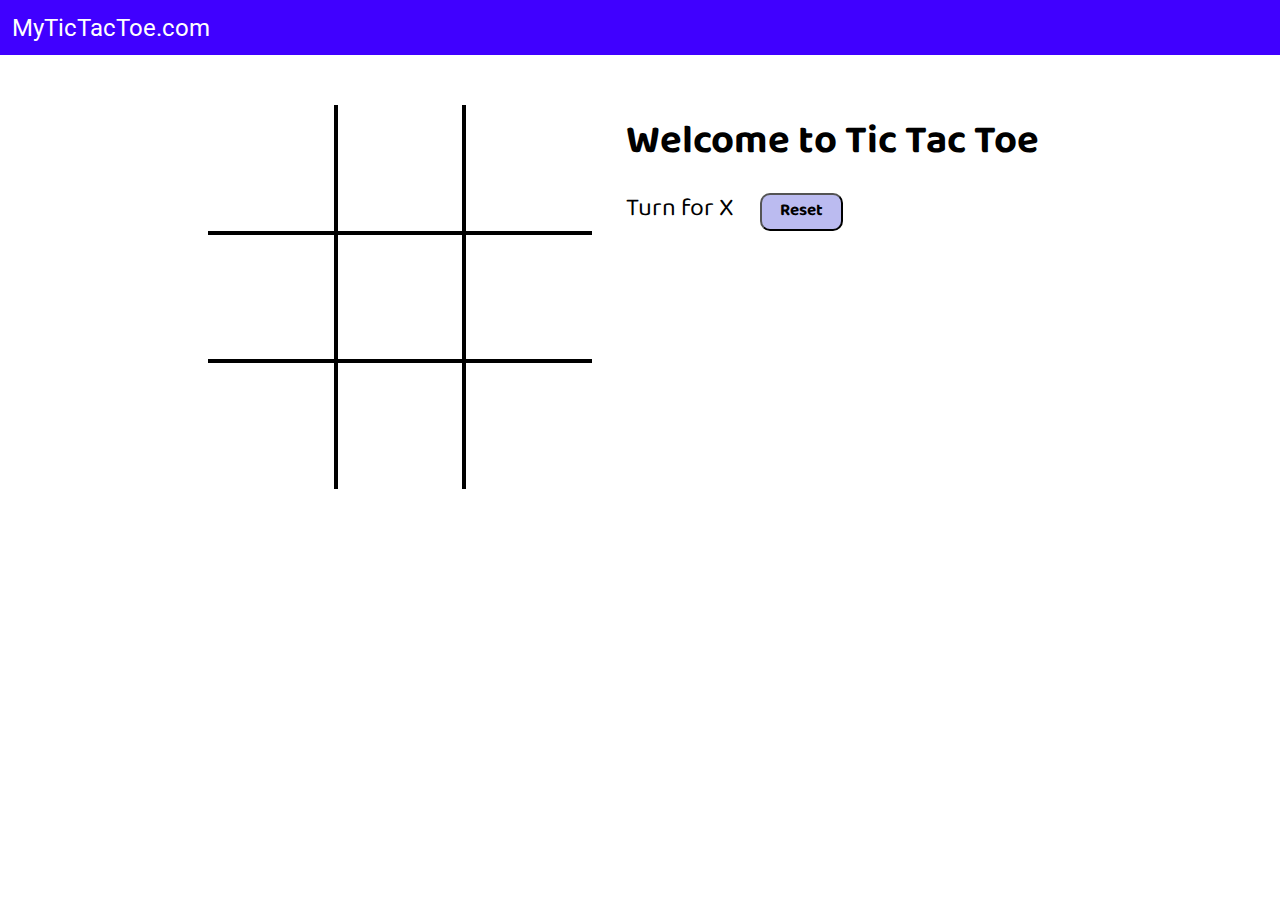
<file: Index.html>
<!DOCTYPE html>
<html lang="en">

<head>
    <meta charset="UTF-8">
    <meta name="viewport" content="width=device-width, initial-scale=1.0">
    <title>Tic Tac Toe</title>
    <link rel="stylesheet" href="style.css">
</head>

<body>
    <nav>
        <ul>
            <li>MyTicTacToe.com</li>
        </ul>
    </nav>
    <div class="gameContainer">
        <div class="container">
            <div class="line"></div>
            <div class="box bt-0 bl-0"><span class="boxtext"></span></div>
            <div class="box bt-0"><span class="boxtext"></span></div>
            <div class="box bt-0 br-0"><span class="boxtext"></span></div>
            <div class="box bl-0"><span class="boxtext"></span></div>
            <div class="box"><span class="boxtext"></span></div>
            <div class="box br-0"><span class="boxtext"></span></div>
            <div class="box bl-0 bb-0"><span class="boxtext"></span></div>
            <div class="box bb-0"><span class="boxtext"></span></div>
            <div class="box bb-0 br-0"><span class="boxtext"></span></div>
        </div>
        <div class="gameInfo">
            <h1>Welcome to Tic Tac Toe</h1>
            <div>
                <span class="info">Turn for X</span>
                <button id="reset">Reset</button>
            </div>
            <div class="imgbox">
                <img src="./accests/winner-icegif-7.gif" alt="">
            </div>
        </div>
    </div>
    <script src="script.js"></script>
</body>

</html>
</file>
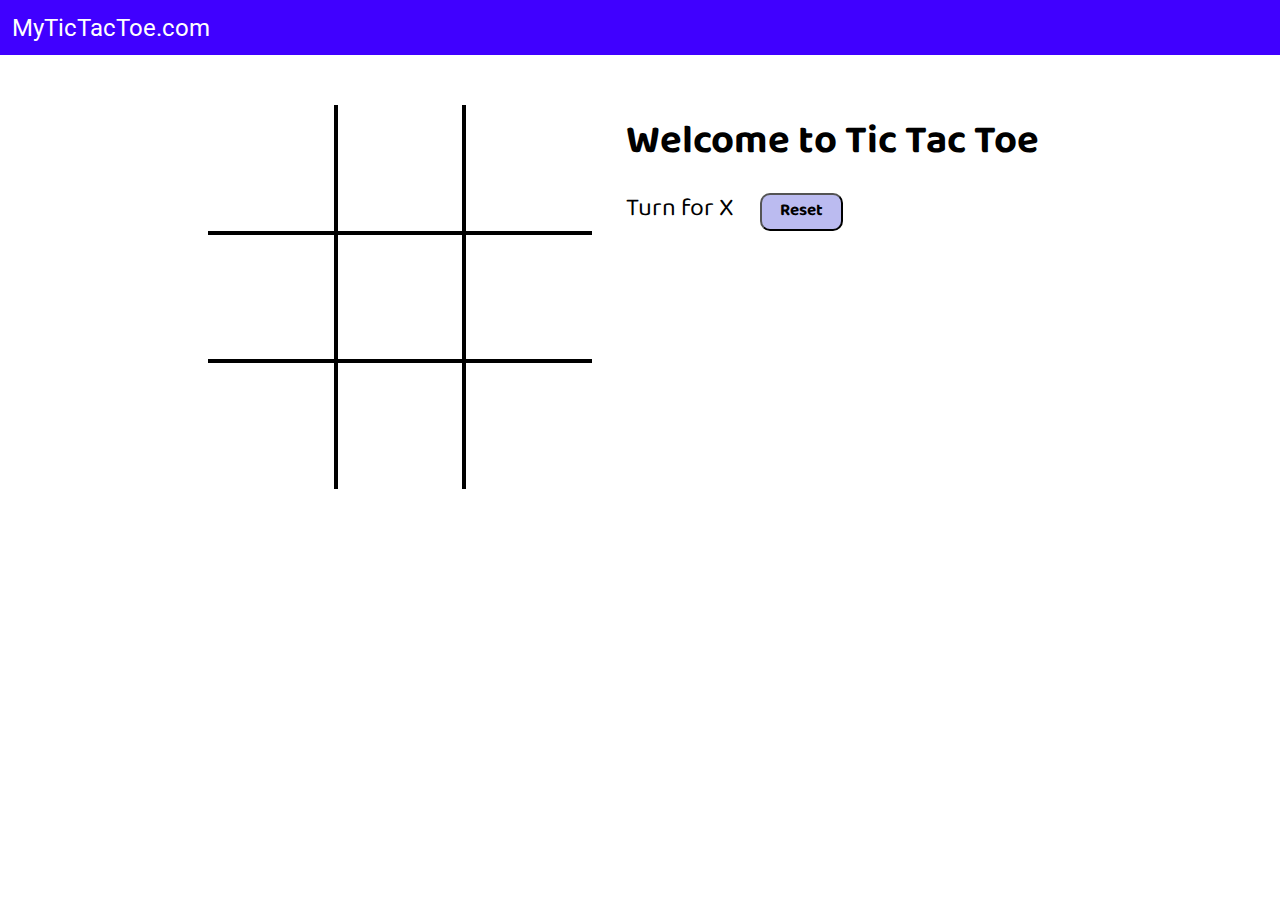
<file: public/index.html>
<!DOCTYPE html>
<html lang="en">

<head>
    <meta charset="UTF-8">
    <meta name="viewport" content="width=device-width, initial-scale=1.0">
    <title>Tic Tac Toe</title>
    <link rel="stylesheet" href="style.css">
</head>
<body>
    <nav>
        <ul>
            <li>MyTicTacToe.com</li>
        </ul>
    </nav>
    <div class="gameContainer">
        <div class="container">
            <div class="line"></div>
            <div class="box bt-0 bl-0"><span class="boxtext"></span></div>
            <div class="box bt-0"><span class="boxtext"></span></div>
            <div class="box bt-0 br-0"><span class="boxtext"></span></div>
            <div class="box bl-0"><span class="boxtext"></span></div>
            <div class="box"><span class="boxtext"></span></div>
            <div class="box br-0"><span class="boxtext"></span></div>
            <div class="box bl-0 bb-0"><span class="boxtext"></span></div>
            <div class="box bb-0"><span class="boxtext"></span></div>
            <div class="box bb-0 br-0"><span class="boxtext"></span></div>
        </div>
        <div class="gameInfo">
            <h1>Welcome to Tic Tac Toe</h1>
            <div>
                <span class="info">Turn for X</span>
                <button id="reset">Reset</button>
            </div>
            <div class="imgbox">
                <img src="./accests/winner-icegif-7.gif" alt="">
            </div>
        </div>
    </div>
    <script src="script.js"></script>
</body>

</html>
</file>
<file: style.css>
/* @import url('https://fonts.googleapis.com/css2?family=Roboto&display=swap'); */
@import url('https://fonts.googleapis.com/css2?family=Baloo+Bhaina+2&family=Roboto&display=swap');

* {
    margin: 0;
    padding: 0;
}

nav {
    background-color: rgb(64, 0, 255);
    color: white;
    height: 55px;
    font-size: 24px;
    display: flex;
    align-items: center;
    padding: 0 12px;
    font-family: 'Roboto', sans-serif;
}

nav ul {
    list-style-type: none;
}

.gameContainer {
    display: flex;
    justify-content: center;
    margin-top: 50px;
}

.container {
    display: grid;
    grid-template-rows: repeat(3, 10vw);
    grid-template-columns: repeat(3, 10vw);
    font-family: 'Roboto', sans-serif;
    position: relative;
}

.box {
    border: 2px solid black;
    font-size: 8vw;
    cursor: pointer;
    display: flex;
    justify-content: center;
    align-items: center;
}

.box:hover {
    background-color: rgb(232, 224, 239);
}

.info {
    font-size: 25px;
}

.gameInfo {
    padding: 0px 34px;
    font-family: 'Baloo Bhaina 2', sans-serif;
}

.gameInfo h1 {
    font-size: 2.5rem;
}

.imgbox img {
    width: 0;
    transition: width 1s ease-in-out;
}

.br-0 {
    border-right: 0;
}

.bl-0 {
    border-left: 0;
}

.bt-0 {
    border-top: 0;
}

.bb-0 {
    border-bottom: 0;
}

#reset {
    margin: 0 23px;
    padding: 0px 18px;
    font-size: 17px;
    font-weight: bolder;
    background-color: rgb(187, 187, 240);
    border-radius: 10px;
    cursor: pointer;
    font-family: 'Baloo Bhaina 2', sans-serif;
}

.line {
    background-color: rgb(255, 0, 0);
    height: 3px;
    width: 0;
    position: absolute;
    transition: width 1s ease-in-out;
}

@media screen and (max-width: 950px) {
    .gameContainer {
        flex-wrap: wrap;
    }

    .gameInfo {
        margin-top: 34px;
    }

    .gameInfo h1 {
        font-size: 1.5rem;
    }

    .container {
        grid-template-columns: repeat(3, 20vw);
        grid-template-rows: repeat(3, 20vw);
    }

}
</file>
<file: public/style.css>
/* @import url('https://fonts.googleapis.com/css2?family=Roboto&display=swap'); */
@import url('https://fonts.googleapis.com/css2?family=Baloo+Bhaina+2&family=Roboto&display=swap');

* {
    margin: 0;
    padding: 0;
}

nav {
    background-color: rgb(64, 0, 255);
    color: white;
    height: 55px;
    font-size: 24px;
    display: flex;
    align-items: center;
    padding: 0 12px;
    font-family: 'Roboto', sans-serif;
}

nav ul {
    list-style-type: none;
}

.gameContainer {
    display: flex;
    justify-content: center;
    margin-top: 50px;
}

.container {
    display: grid;
    grid-template-rows: repeat(3, 10vw);
    grid-template-columns: repeat(3, 10vw);
    font-family: 'Roboto', sans-serif;
    position: relative;
}

.box {
    border: 2px solid black;
    font-size: 8vw;
    cursor: pointer;
    display: flex;
    justify-content: center;
    align-items: center;
}

.box:hover {
    background-color: rgb(232, 224, 239);
}

.info {
    font-size: 25px;
}

.gameInfo {
    padding: 0px 34px;
    font-family: 'Baloo Bhaina 2', sans-serif;
}

.gameInfo h1 {
    font-size: 2.5rem;
}

.imgbox img {
    width: 0;
    transition: width 1s ease-in-out;
}

.br-0 {
    border-right: 0;
}

.bl-0 {
    border-left: 0;
}

.bt-0 {
    border-top: 0;
}

.bb-0 {
    border-bottom: 0;
}

#reset {
    margin: 0 23px;
    padding: 0px 18px;
    font-size: 17px;
    font-weight: bolder;
    background-color: rgb(187, 187, 240);
    border-radius: 10px;
    cursor: pointer;
    font-family: 'Baloo Bhaina 2', sans-serif;
}

.line {
    background-color: rgb(255, 0, 0);
    height: 3px;
    width: 0;
    position: absolute;
    transition: width 1s ease-in-out;
}

@media screen and (max-width: 950px) {
    .gameContainer {
        flex-wrap: wrap;
    }

    .gameInfo {
        margin-top: 34px;
    }

    .gameInfo h1 {
        font-size: 1.5rem;
    }

    .container {
        grid-template-columns: repeat(3, 20vw);
        grid-template-rows: repeat(3, 20vw);
    }

}
</file>
